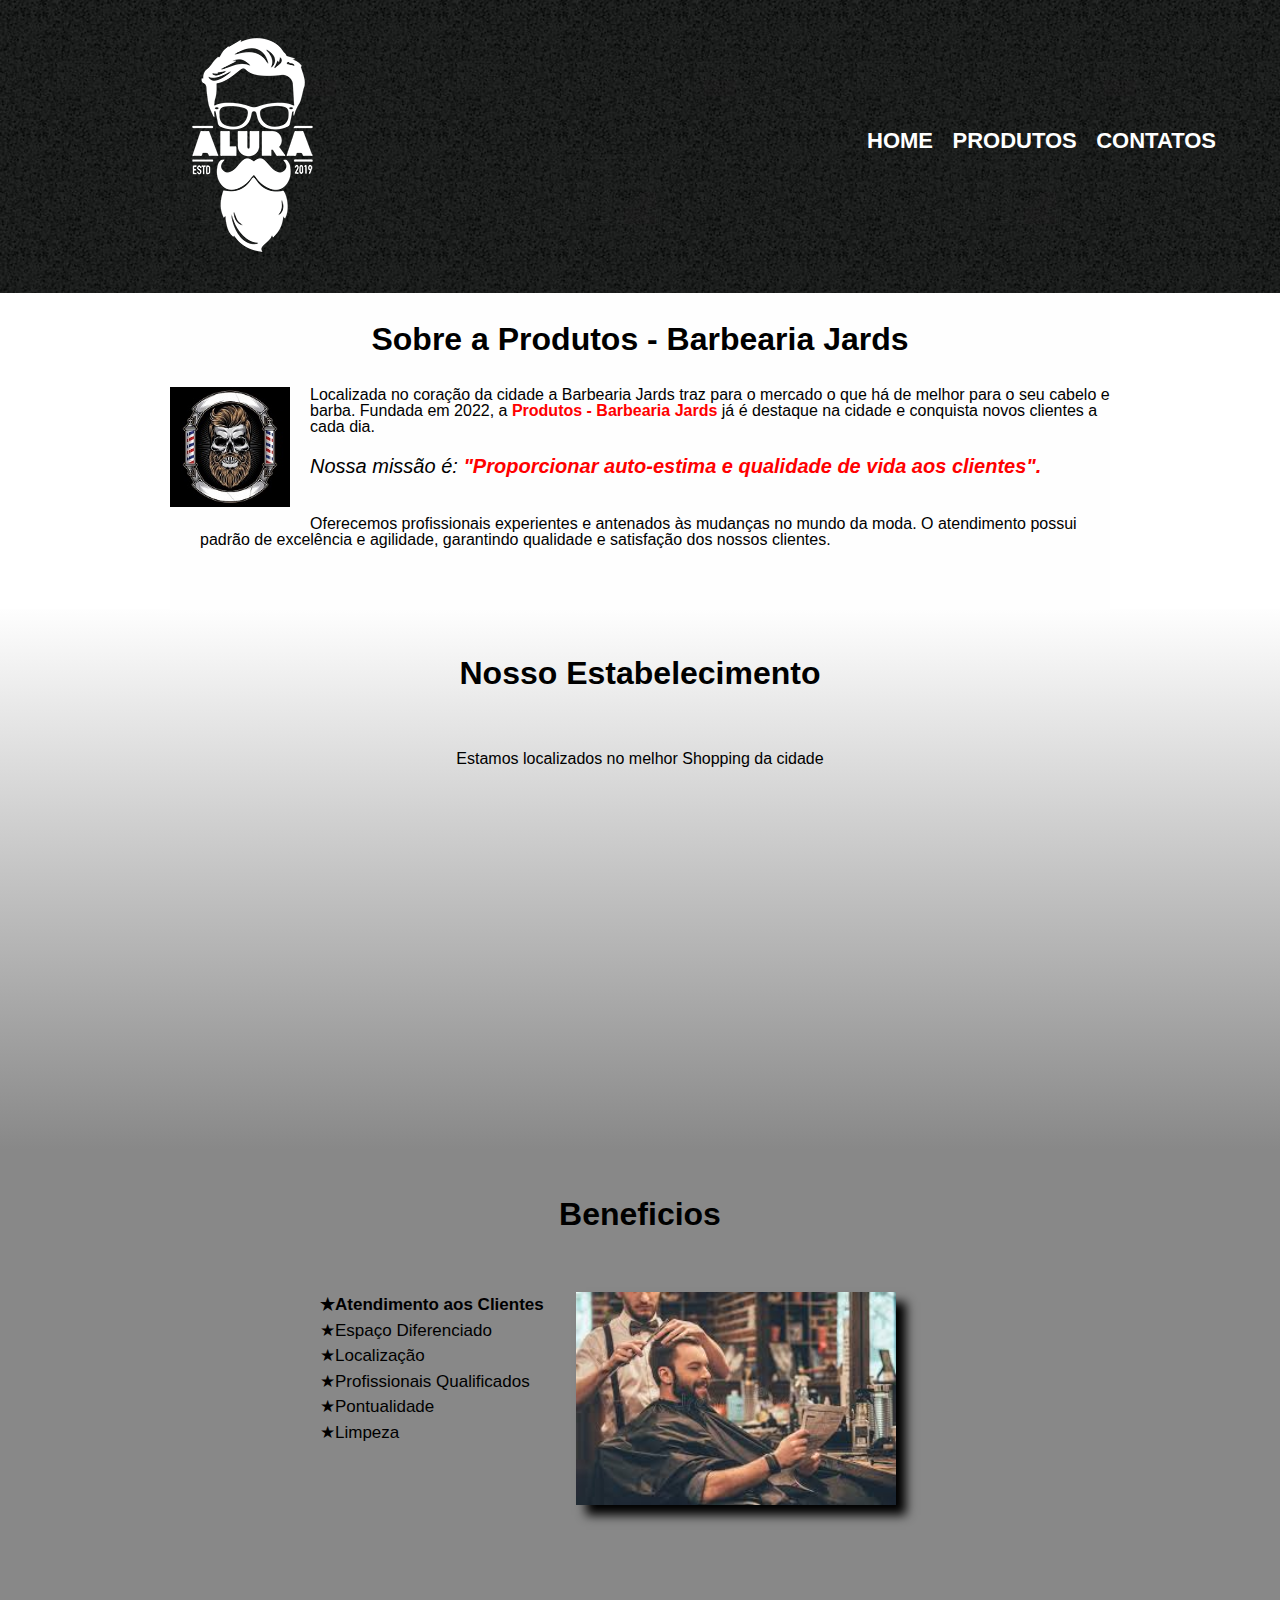
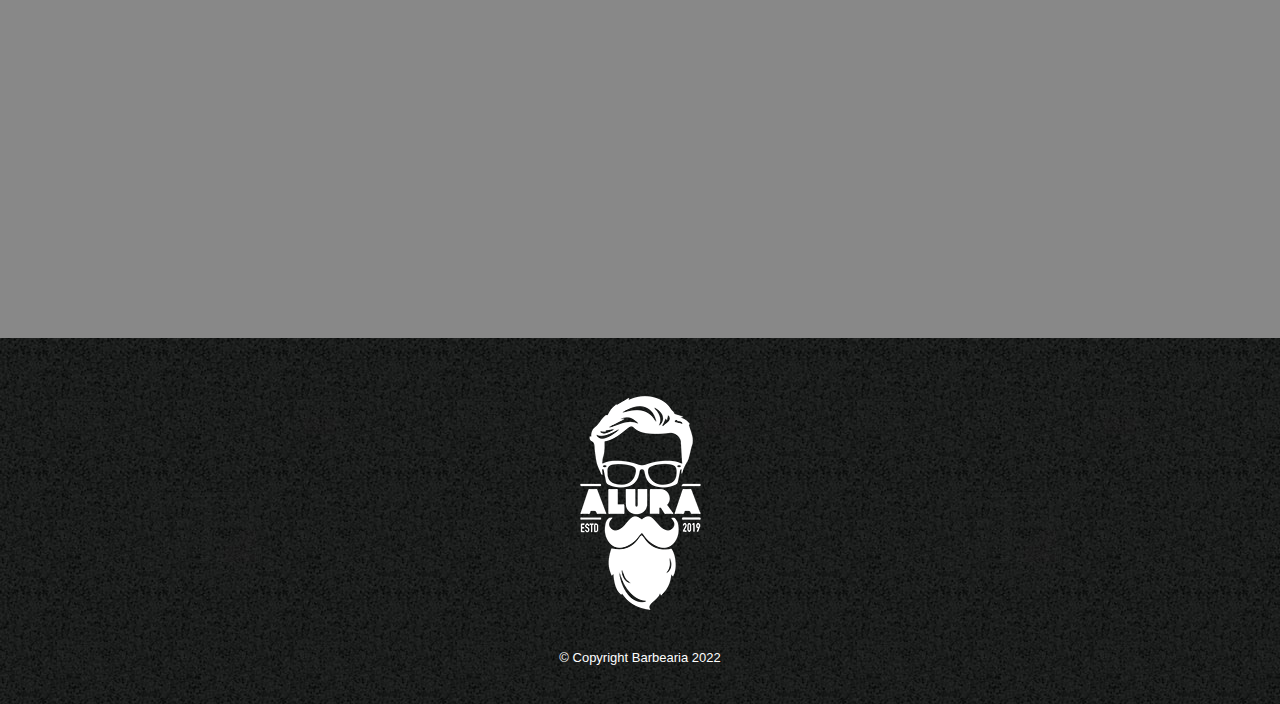
<file: index.html>
<!DOCTYPE html>
<html lang="pt-br">
    <head>
        <meta charset="UTF-8">
        <meta name="viewport" content="width=device-width">
        <title>Barbearia Jards</title>
        <link rel="stylesheet" href="reset.css">
        <link rel="stylesheet" href="style.css">
        <link rel="stylesheet" href="style-home.css">
        <link rel="preconnect" href="https://fonts.googleapis.com">
    </head>
    <body>
        <header>
            <div class="caixa">
                <h1><img src="logo-branco.png" class="logomarca"></h1>
                <nav>
                    <ul>
                        <li><a href="index.html">Home</a></li>
                        <li><a href="produtos.html">Produtos</a></li>
                        <li><a href="contato.html">Contatos</a></li>
                    </ul>
                </nav>            
            </div>
        </header>
        <main>
            <section class="principal">
                <h2 class="titulo-principal">Sobre a Produtos - Barbearia Jards</h2> 
                <img class="utensilios" src="utensilios.jpg" alt="utensilios de um barbeiro">
    
                <p>Localizada no coração da cidade a Barbearia Jards traz para o mercado o que há de melhor 
                    para o seu cabelo e barba. Fundada em 2022, a <strong>Produtos - Barbearia Jards</strong> já é destaque na cidade e 
                    conquista novos clientes a cada dia.</p>
    
                <p id="missao"><em>Nossa missão é: <strong>"Proporcionar auto-estima e qualidade de vida aos clientes".</strong></em></p>
                
                <p id="conclusao">Oferecemos profissionais experientes e antenados às mudanças no mundo da moda. 
                    O atendimento possui padrão de excelência e agilidade, garantindo qualidade e 
                    satisfação dos nossos clientes.</p>
            </section>
            <section class="mapa">
                <h3 class="titulo-principal">Nosso Estabelecimento</h3>
                <p>Estamos localizados no melhor Shopping da cidade</p>
                <div class="mapa-conteudo">
                    <iframe src="https://www.google.com/maps/embed?pb=!1m18!1m12!1m3!1d3933.62548249375!2d-35.
                                70112738542116!3d-9.62747929310717!2m3!1f0!2f0!3f0!3m2!1i1024!2i768!4f13.
                                1!3m3!1m2!1s0x70145d57d34cfb3%3A0x288101b1bd399f0c!2sParque%20Shopping%20Macei%C3%B3!
                                5e0!3m2!1spt-BR!2sbr!4v1662729062736!5m2!1spt-BR!2sbr" 
                        width="100%" height="300" style="border:0;" allowfullscreen="" loading="lazy" referrerpolicy="no-referrer-when-downgrade"></iframe>
                </div>
            </section>
            <section class="beneficios">
                <h3 class="titulo-principal">Beneficios</h3>
                <div class="conteudo-beneficios">
                    <ul class="lista-beneficios">
                        <li class="itens">Atendimento aos Clientes</li>
                        <li class="itens">Espaço Diferenciado</li>
                        <li class="itens">Localização</li>
                        <li class="itens">Profissionais Qualificados</li>
                        <li class="itens">Pontualidade</li>
                        <li class="itens">Limpeza</li>
                    </ul><img class="imagem-beneficios" src="beneficios.jpg" alt="beneficios">    
                </div>
                <div class="video">
                    <iframe width="100%" height="315" src="https://www.youtube.com/embed/wcVVXUV0YUY" 
                    title="YouTube video player" frameborder="0" allow="accelerometer; autoplay; 
                    clipboard-write; encrypted-media; gyroscope; picture-in-picture" 
                    allowfullscreen></iframe>
                </div>
                
            </section>       
        </main>
        <footer>
            <img src="logo-branco.png">
            <p class="copyright">&copy; Copyright Barbearia 2022</p>
        </footer>
    </body>
</html>
</file>
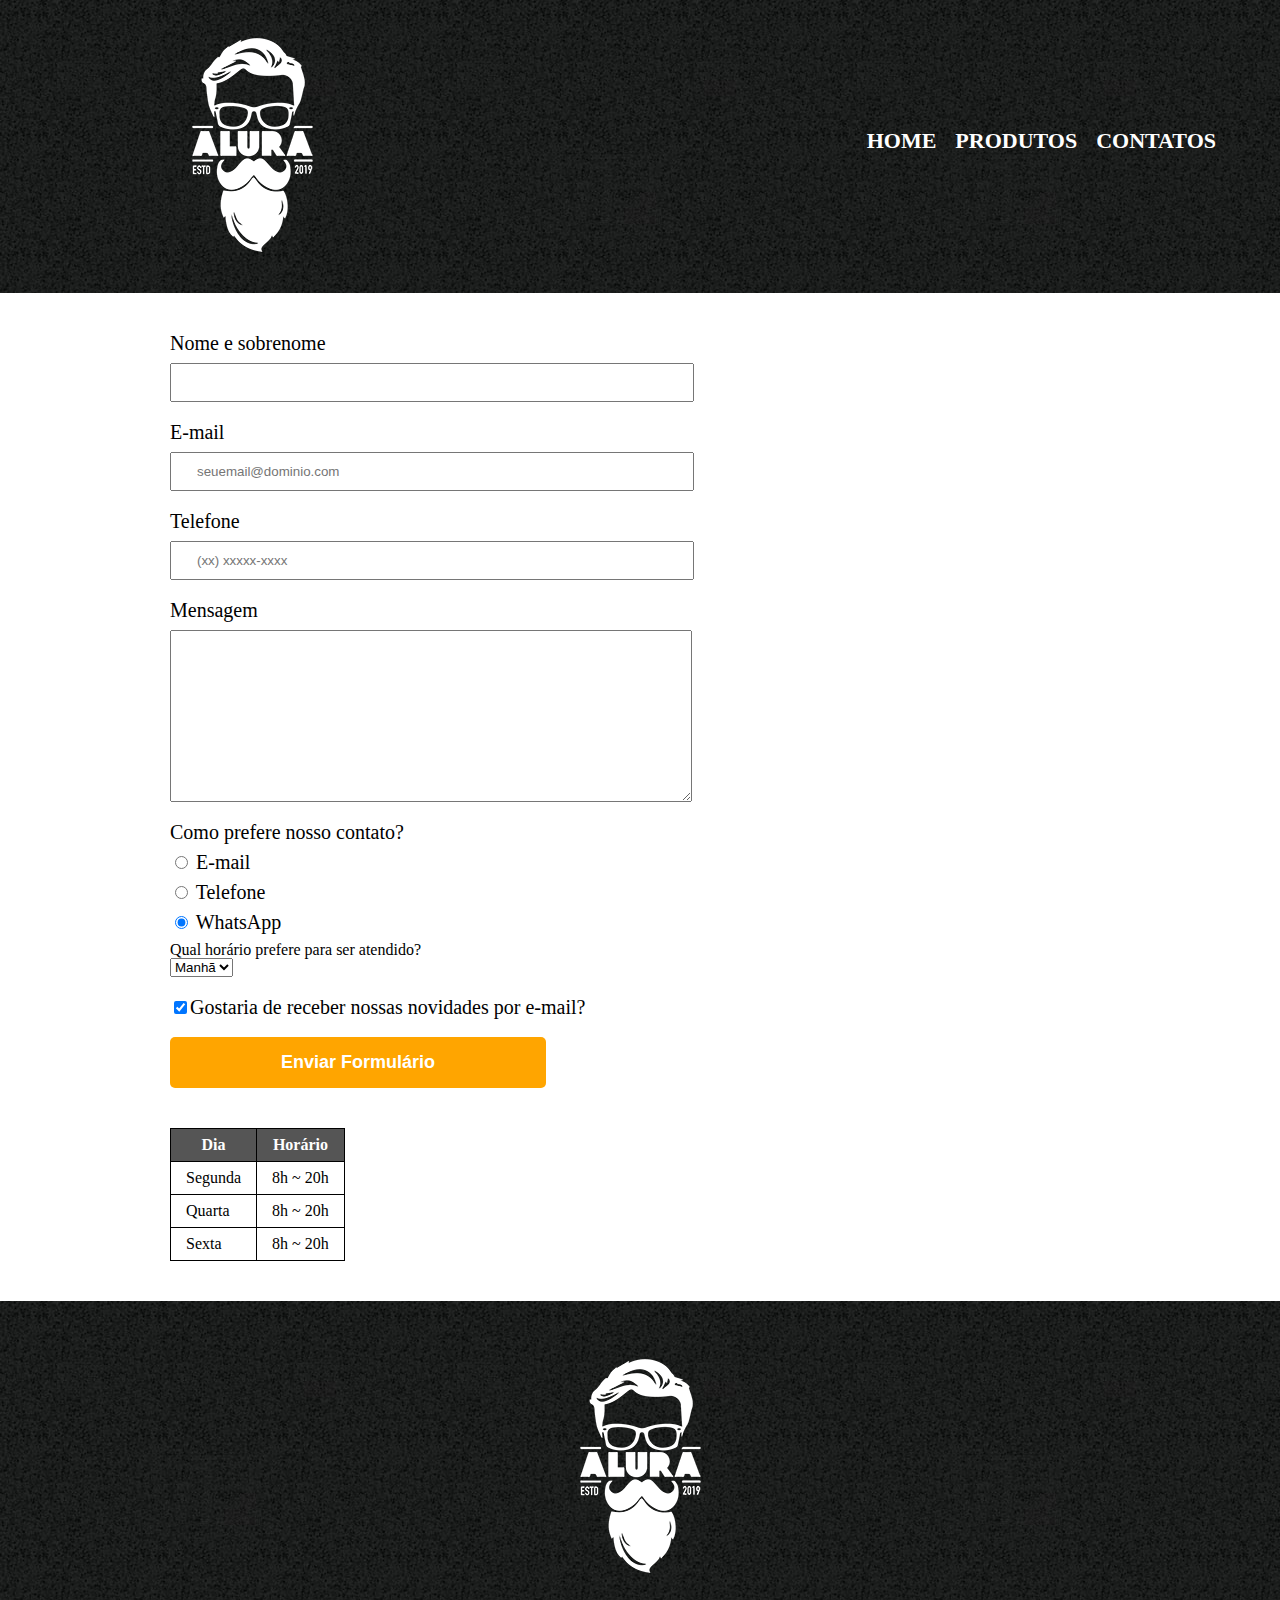
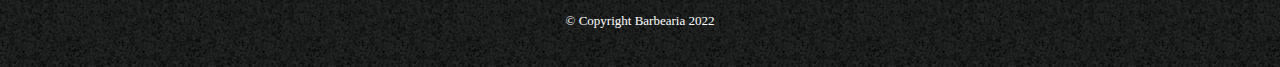
<file: contato.html>
<!DOCTYPE html>
<html lang="pt-br">
    <head>
        <meta charset="UTF-8">
        <meta name="viewport" content="width=device-width">
        <title>Contato - Barbearia Jards</title>
        <link rel="stylesheet" href="reset.css">
        <link rel="stylesheet" href="style.css">
        <link rel="stylesheet" href="style-contato.css">
    </head>
    <body>
        <header>
            <div class="caixa">
                <h1><img src="logo-branco.png" alt="Logo da Barbearia Jards" class="logomarca"></h1>
                <nav>
                    <ul>
                        <li><a href="index.html">Home</a></li>
                        <li><a href="produtos.html">Produtos</a></li>
                        <li><a href="contato.html">Contatos</a></li>
                    </ul>
                </nav>            
            </div>
        </header>
        <main>
            <form>
                <label for="nomesobrenome">Nome e sobrenome</label>
                <input type="text" id="nomesobrenome" class="input-padrao" required>

                <label for="email">E-mail</label>
                <input type="email" id="email" class="input-padrao" required placeholder="seuemail@dominio.com">

                <label for="telefone">Telefone</label>
                <input type="tel" id="telefone" class="input-padrao" required placeholder="(xx) xxxxx-xxxx">

                <label for="mensagem">Mensagem</label>
                <textarea cols="70" rows="10" id="mensagem" class="input-padrao" required></textarea>
                <fieldset>
                    <legend>Como prefere nosso contato?</legend>
                    <label for="radio-email"><input type="radio" name="contato" value="email" id="radio-email">
                        E-mail</label>

                    <label for="radio-telefone"><input type="radio" name="contato" value="telefone" id="radio-telefone">
                        Telefone</label>

                    <label for="radio-whatsapp"><input type="radio" checked name="contato" value="whatsapp" id="radio-whatsapp">
                        WhatsApp</label>
                </fieldset> 
                <div>
                    <p class="seletor">Qual horário prefere para ser atendido?</p>
                    <select>
                        <option>Manhã</option>
                        <option>Tarde</option>
                        <option>Noite</option>
                    </select>
                </div>             
                
                <label class="checkbox"><input type="checkbox" checked>Gostaria de receber nossas novidades por e-mail?</label>

                <input type="submit" value="Enviar Formulário" class="enviar">
            </form>
            <table>
                <thead>
                    <tr>
                        <th>Dia</th>
                        <th>Horário</th>
                    </tr>
                </thead>
                <tbody>
                    <tr>
                        <td>Segunda</td>
                        <td>8h ~ 20h</td>
                    </tr>
                    <tr>
                        <td>Quarta</td>
                        <td>8h ~ 20h</td>
                    </tr>
                    <tr>
                        <td>Sexta</td>
                        <td>8h ~ 20h</td>
                    </tr>
                </tbody>
            </table>
        </main>
        <footer>
            <img src="logo-branco.png" alt="Logo da Barbearia Jards">
            <p class="copyright">&copy; Copyright Barbearia 2022</p>
        </footer>
    </body>
</html>
</file>
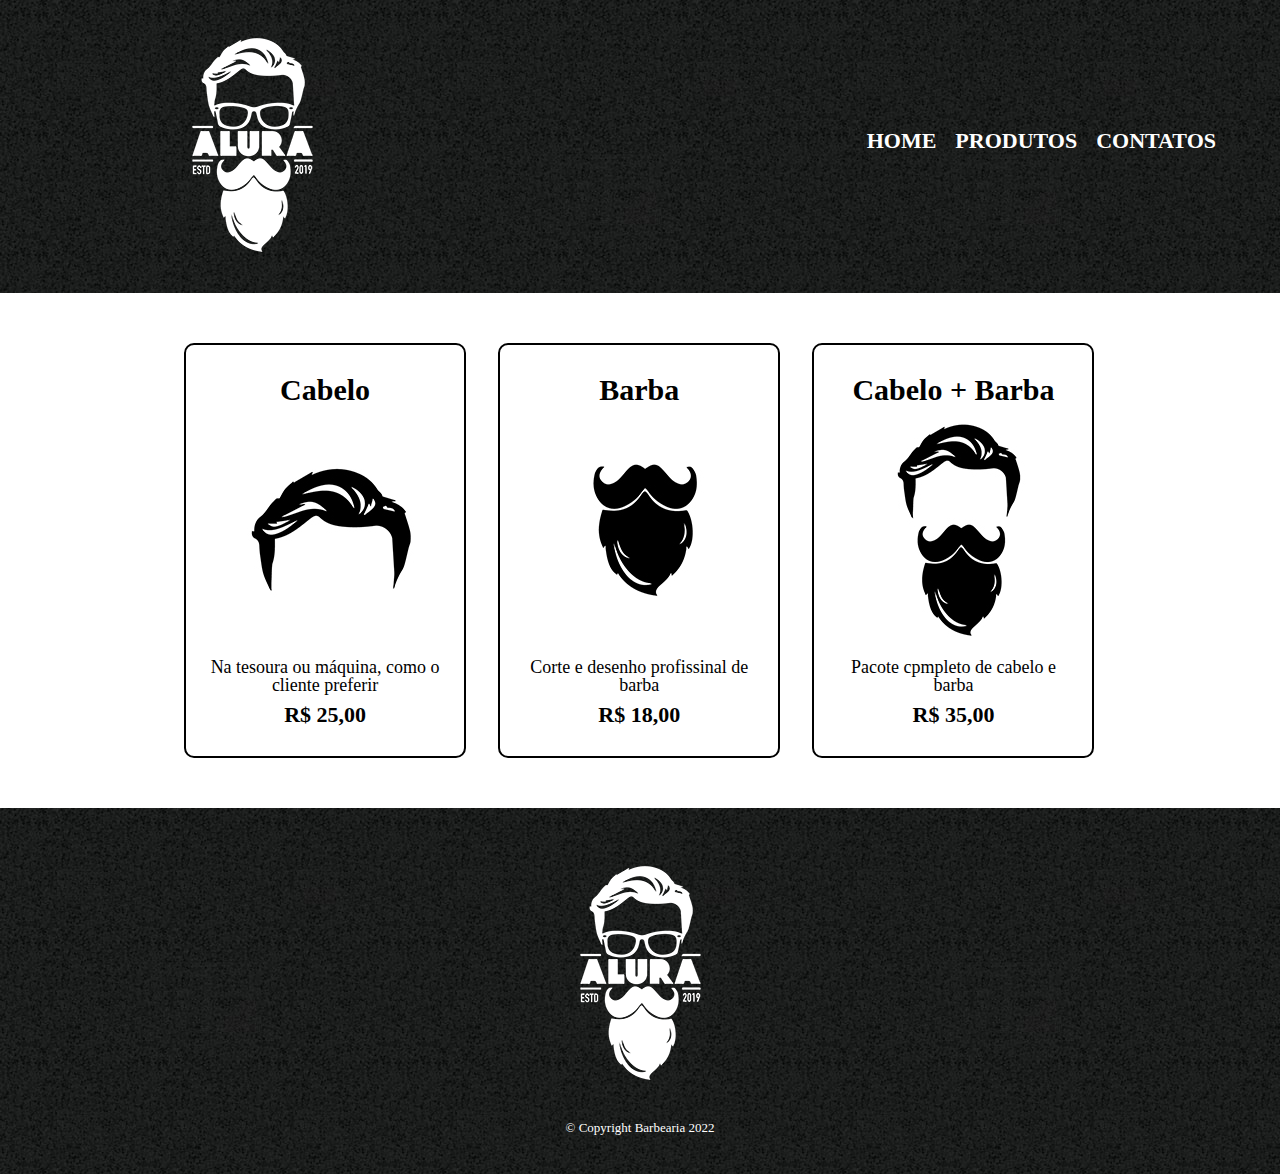
<file: produtos.html>
<!DOCTYPE html>
<html lang="pt-br">
    <head>
        <meta charset="UTF-8">
        <meta name="viewport" content="width=device-width">
        <title>Produtos - Barbearia Jards</title>
        <link rel="stylesheet" href="reset.css">
        <link rel="stylesheet" href="style.css">
        <link rel="stylesheet" href="style-produtos.css">
    </head>
    <body>
        <header>
            <div class="caixa">
                <h1><img src="logo-branco.png" class="logomarca" alt="Logo da Barbearia Jards"></h1>
                <nav>
                    <ul>
                        <li><a href="index.html">Home</a></li>
                        <li><a href="produtos.html">Produtos</a></li>
                        <li><a href="contato.html">Contatos</a></li>
                    </ul>
                </nav>            
            </div>
        </header>
        <main>
            <ul class="produtos">
                <li>
                    <h2>Cabelo</h2>
                    <img src="cabelo.jpg" >
                    <p class="produto-descricao">Na tesoura ou máquina, como o cliente preferir</p>
                    <p class="produto-preco">R$ 25,00</p>
                </li>
                <li>
                    <h2>Barba</h2>
                    <img src="barba.jpg">
                    <p class="produto-descricao">Corte e desenho profissinal de barba</p>
                    <p class="produto-preco">R$ 18,00</p>
                </li>
                <li>
                    <h2>Cabelo + Barba</h2>
                    <img src="cabelo+barba.jpg">
                    <p class="produto-descricao">Pacote cpmpleto de cabelo e barba</p>
                    <p class="produto-preco">R$ 35,00</p>
                </li>
            </ul>
        </main>
        <footer>
            <img src="logo-branco.png" alt="Logo da Barbearia Jards">
            <p class="copyright">&copy; Copyright Barbearia 2022</p>
        </footer>
    </body>
</html>
</file>
<file: style.css>
header{
    background: url("bg.jpg");
    width: 100%;
    padding: 20px 0;
}

.caixa{
    position: relative;
    width: 90%;
    margin: 0 auto;
}

.logomarca{
    padding: 0 100px;
}

nav{
    position: absolute;
    top: 110px;
    right: 0;
}

nav li{
    display: inline;
    margin: 0 0 0 15px;
}

nav a{
    text-transform: uppercase;
    color: #FFFFFF;
    font-weight: bold;
    font-size: 22px;
    text-decoration: none;
}

nav a:hover{
    color: #C78C19;
    text-decoration: underline;
}

footer{
    text-align: center;
    background: url("bg.jpg");
    padding: 40px 0;
}

.copyright{
    color: #FFFFFF;
    font-size: 13px;
    margin: 20px 0 0;
}

form{
    margin: 40px 0;
}

form label, form legend{
    display: block;
    font-size: 20px;
    margin: 0 0 10px;
}

.input-padrao{
    display: block;
    margin: 0 0 20px;
    padding: 10px 25px;
    width: 50%;
}

.checkbox{
    margin: 20px 0;
}

.seletor{
    margin: 20px 5 0;
}
</file>
<file: style-home.css>
body{
    font-family: 'Barlow Condensed', sans-serif;
}

.principal{
    padding: 30px 0;
    margin: 0 auto;
    width: 940px;
    margin: 0 auto;
}

.titulo-principal{
    text-align: center;
    font-weight: bolder;
    font-size: 2em;
    margin: 0 0 1em;
    clear: left;
}

.mapa-conteudo{
    width: 940px;
    margin: 0 auto;
}

.utensilios{
    width: 120px;
    float: left;
    margin: 0 20px 20px 0;
}

.principal{
    padding: 3em auto;
    background: #fefefe;
}

.principal p{
    margin: 0 0 1em;
}

.principal strong{
    font-weight: bold;
    color: #FF0000;
}

#missao{
    padding: 5px 30px;
    font-size: 20px
}

.principal em{
    font-style: italic;
}

#conclusao{
    padding: 15px 30px;
}

h3{
    padding-bottom: 30px;
}

ul{
    padding-bottom: 30px;
    text-align: center
}

.mapa{
    padding: 3em 0;
    background: linear-gradient(#fefefe, #888);
}

.mapa p{
    margin: 0 0 2em;
    text-align: center;
}

.beneficios{
    padding: 3em 0;
    background: #888;
}

.conteudo-beneficios{
    width: 640px;
    margin: 0 auto;
}

.lista-beneficios{
    width: 40%;
    display: inline-block;
    vertical-align: top;
}

.itens{
    font-size: 17px;
    line-height: 1.5;
    text-align: left;
}

.itens:before{
    content: "★";
}

.itens:first-child{
    font-weight: bold;
}

.imagem-beneficios{
    width: 50%;
    opacity: 1;
    transition: 400ms;
    box-shadow: 10px 10px 10px #000;
}

.imagem-beneficios:hover{
    opacity: 0.5;
}

.video{
    width: 560px;
    margin: 2em auto;
}

@media screen and (max-width: 480px) {
    .caixa, .principal, .conteudo-beneficios, .mapa-conteudo, .video{
        width: auto;
    }

    h1{
        text-align: center;
    }

    nav{
        position: static;
    }

    .lista-beneficios, .imagem-beneficios{
        width: 100%;
    }
}
</file>
<file: style-contato.css>
main{
    width: 940px;
    margin: 0 auto;
}

.enviar{
    width: 40%;
    padding: 15px 0;
    background: orange;
    color: white;
    font-weight: bolder;
    font-size: 18px;
    border: none;
    border-radius: 5px;
    transition: 1s all;
    cursor: pointer;
}

.enviar:hover{
    background: darkorange;
    transform: scale(1.07);
}

table{
    margin: 20px 0 40px;    
}

thead{
    background: #555555;
    color: white;
    font-weight: bolder;
}

td, th{
    border: 1px solid #000000;
    padding: 8px 15px;
}

@media screen and (max-width: 480px) {
    .caixa{
        width: auto;
    }

    main{
        width: auto;
    }

    form, .enviar{
        width: auto;
        padding: 5%;
    }

    table{
        margin: auto auto 15%;
    }

    nav{
        position: static;
    }
}
</file>
<file: style-produtos.css>
.produtos{
    width: 940px;
    right: 0 auto;
    padding: 50px 0;
    margin: 0 auto;
}

.produtos li{
    display: inline-block;
    text-align: center;
    width: 30%;
    vertical-align: top;
    margin: 0 1.5%;
    padding: 30px 20px;
    box-sizing: border-box;
    border: 2px solid #000000;
    border-radius: 10px;
}


.produtos li:hover{
    border-color: #C78C19;
}

.produtos li:active{
    border-color: #088C19;
}

.produtos li:hover h2{
    font-size: 34px;
}

.produtos h2{
    font-size: 30px;
    font-weight: bolder;
}

.produto-descricao{
    font-size: 18px;
}

.produto-preco{
    font-size: 22px;
    font-weight: bolder;
    margin-top: 10px;
}

@media screen and (max-width: 480px) {
    .caixa, .produtos{
        width: auto;
    }

    .produtos li{
        width: 100%;
        margin-top: 15px;
    }

    nav{
        position: static;
    }
}
</file>
